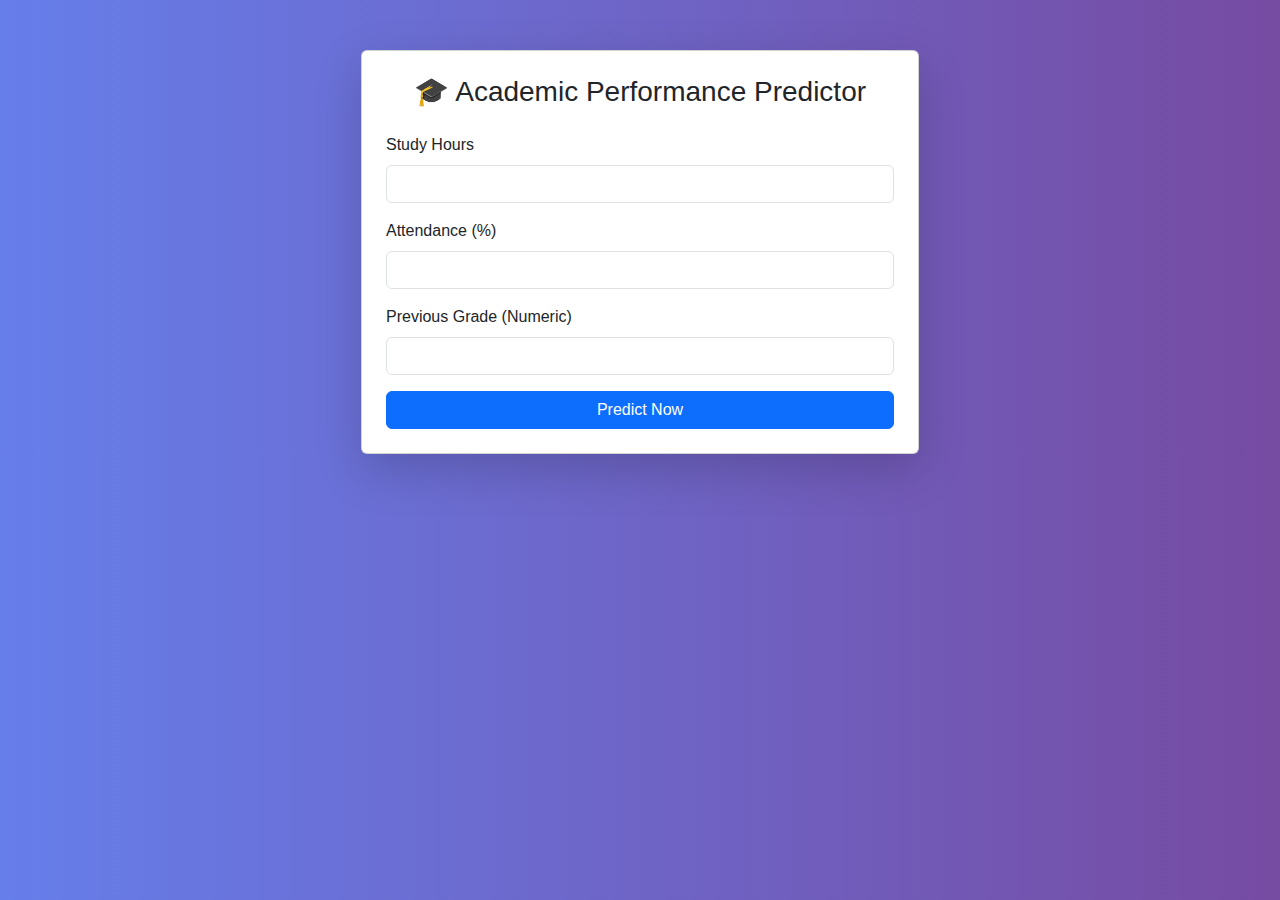
<file: student_performance_prediction/templates/index.html>
<!DOCTYPE html>
<html lang="en">
<head>
  <meta charset="UTF-8">
  <title>Student Academic Performance Predictor</title>
  <link href="https://cdn.jsdelivr.net/npm/bootstrap@5.3.0/dist/css/bootstrap.min.css" rel="stylesheet">
  <style>
    body {
      background: linear-gradient(to right, #667eea, #764ba2);
      color: white;
      font-family: 'Segoe UI', sans-serif;
    }

    .card {
      animation: fadeInUp 1s ease-out;
      margin-top: 50px;
    }

    @keyframes fadeInUp {
      0% {
        opacity: 0;
        transform: translateY(50px);
      }
      100% {
        opacity: 1;
        transform: translateY(0);
      }
    }
  </style>
</head>
<body>
  <div class="container d-flex justify-content-center">
    <div class="card shadow-lg p-4 col-md-6">
      <h3 class="text-center mb-4 text-dark">🎓 Academic Performance Predictor</h3>
      <form action="/predict" method="post">
        <div class="mb-3">
          <label for="study_hours" class="form-label">Study Hours</label>
          <input type="number" step="0.1" class="form-control" name="study_hours" required>
        </div>
        <div class="mb-3">
          <label for="attendance_percentage" class="form-label">Attendance (%)</label>
          <input type="number" step="0.1" class="form-control" name="attendance_percentage" required>
        </div>
        <div class="mb-3">
          <label for="previous_grade_numeric" class="form-label">Previous Grade (Numeric)</label>
          <input type="number" class="form-control" name="previous_grade_numeric" required>
        </div>
        <button type="submit" class="btn btn-primary w-100">Predict Now</button>
      </form>
    </div>
  </div>
</body>
</html>
</file>
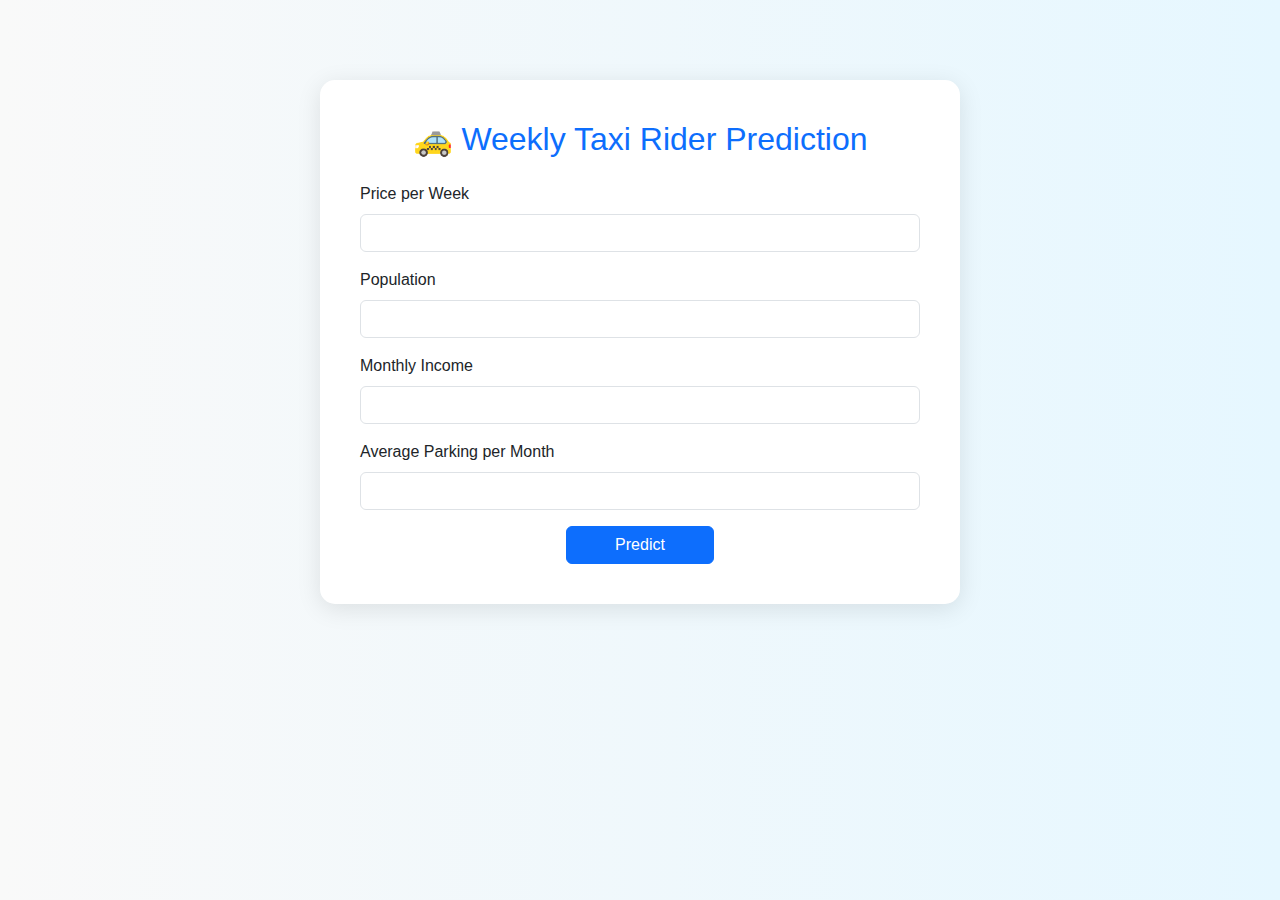
<file: Taxi_Prediction/templates/index.html>
<!DOCTYPE html>
<html lang="en">
<head>
    <meta charset="UTF-8">
    <title>Taxi Rider Prediction</title>
    <link href="https://cdn.jsdelivr.net/npm/bootstrap@5.3.3/dist/css/bootstrap.min.css" rel="stylesheet">
    <style>
        body {
            background: linear-gradient(to right, #f9f9f9, #e6f7ff);
            font-family: 'Segoe UI', sans-serif;
        }
        .form-container {
            margin-top: 80px;
            padding: 40px;
            background-color: #ffffff;
            border-radius: 15px;
            box-shadow: 0 5px 25px rgba(0,0,0,0.1);
        }
    </style>
</head>
<body>
    <div class="container col-md-6 form-container">
        <h2 class="text-center mb-4 text-primary">🚕 Weekly Taxi Rider Prediction</h2>
        <form action="/predict" method="post">
            <div class="mb-3">
                <label class="form-label">Price per Week</label>
                <input type="number" name="priceperweek" step="any" class="form-control" required>
            </div>
            <div class="mb-3">
                <label class="form-label">Population</label>
                <input type="number" name="population" step="any" class="form-control" required>
            </div>
            <div class="mb-3">
                <label class="form-label">Monthly Income</label>
                <input type="number" name="monthlyincome" step="any" class="form-control" required>
            </div>
            <div class="mb-3">
                <label class="form-label">Average Parking per Month</label>
                <input type="number" name="averageparkingpermonth" step="any" class="form-control" required>
            </div>
            <div class="text-center">
                <button type="submit" class="btn btn-primary px-5">Predict</button>
            </div>
        </form>
    </div>
</body>
</html>
</file>
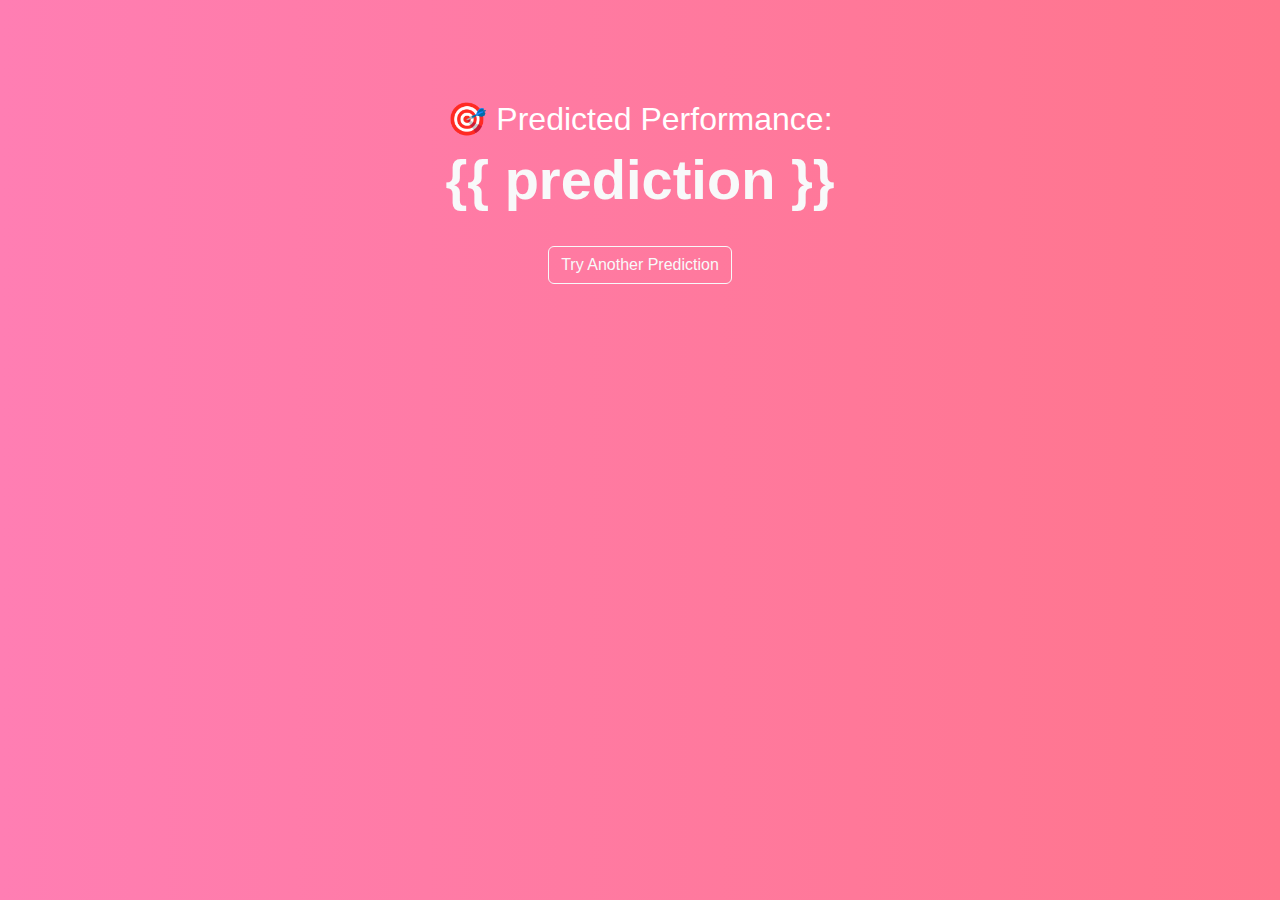
<file: student_performance_prediction/templates/result.html>
<!DOCTYPE html>
<html lang="en">
<head>
  <meta charset="UTF-8">
  <title>Prediction Result</title>
  <link href="https://cdn.jsdelivr.net/npm/bootstrap@5.3.0/dist/css/bootstrap.min.css" rel="stylesheet">
  <style>
    body {
      background: linear-gradient(to left, #ff758c, #ff7eb3);
      color: white;
      font-family: 'Segoe UI', sans-serif;
    }

    .result-box {
      animation: bounceIn 1s ease-in-out;
      margin-top: 100px;
    }

    @keyframes bounceIn {
      0% {
        transform: scale(0.5);
        opacity: 0;
      }
      100% {
        transform: scale(1);
        opacity: 1;
      }
    }
  </style>
</head>
<body>
  <div class="container d-flex justify-content-center">
    <div class="result-box text-center">
      <h2>🎯 Predicted Performance:</h2>
      <h1 class="display-4 fw-bold text-light">{{ prediction }}</h1>
      <a href="/" class="btn btn-outline-light mt-4">Try Another Prediction</a>
    </div>
  </div>
</body>
</html>
</file>
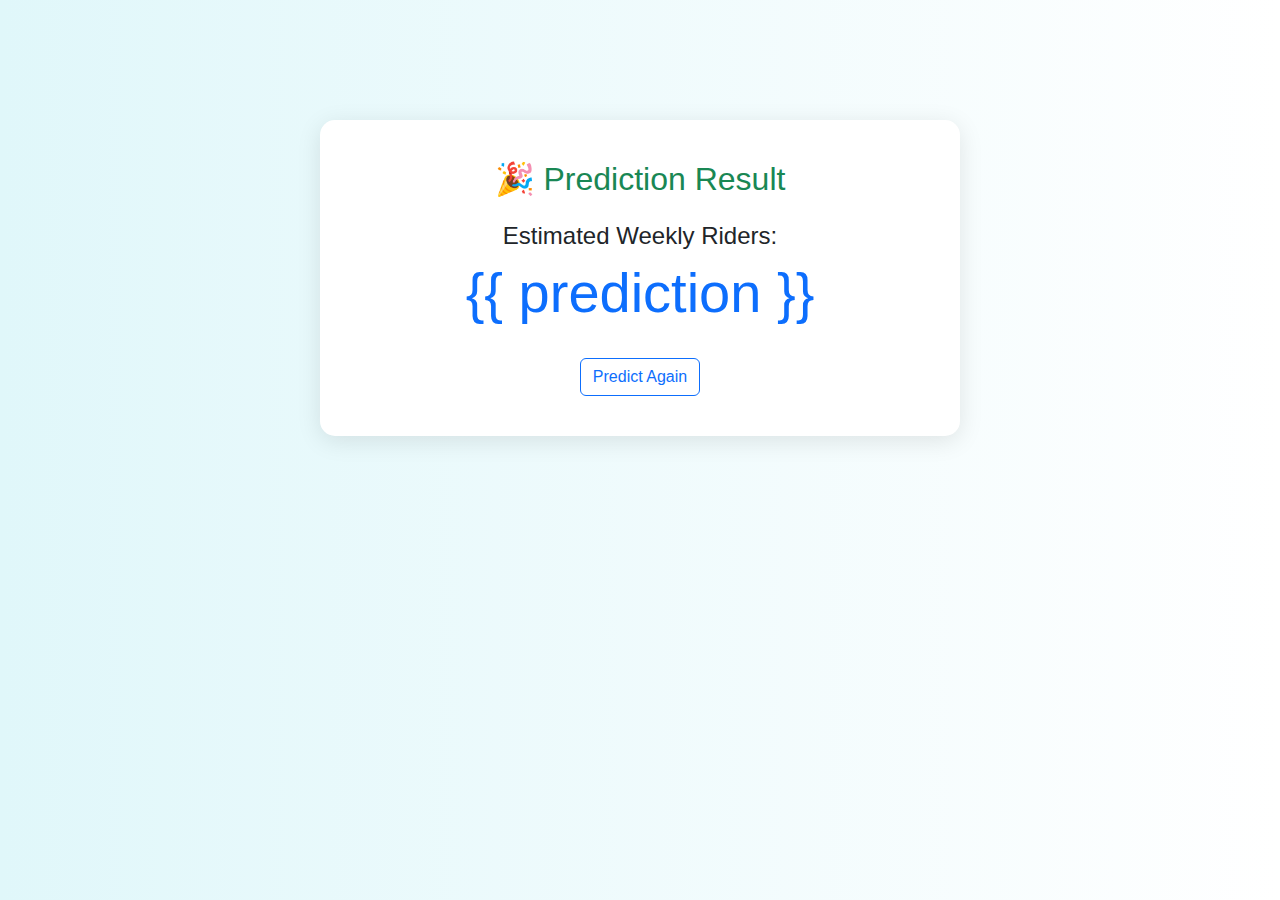
<file: Taxi_Prediction/templates/result.html>
<!DOCTYPE html>
<html lang="en">
<head>
    <meta charset="UTF-8">
    <title>Prediction Result</title>
    <link href="https://cdn.jsdelivr.net/npm/bootstrap@5.3.3/dist/css/bootstrap.min.css" rel="stylesheet">
    <style>
        body {
            background: linear-gradient(to right, #e0f7fa, #fff);
            font-family: 'Segoe UI', sans-serif;
        }
        .result-box {
            margin-top: 120px;
            padding: 40px;
            background-color: #ffffff;
            border-radius: 15px;
            box-shadow: 0 5px 25px rgba(0,0,0,0.1);
        }
    </style>
</head>
<body>
    <div class="container col-md-6 result-box text-center">
        <h2 class="text-success mb-4">🎉 Prediction Result</h2>
        <h4>Estimated Weekly Riders:</h4>
        <h1 class="display-4 text-primary">{{ prediction }}</h1>
        <a href="/" class="btn btn-outline-primary mt-4">Predict Again</a>
    </div>
</body>
</html>
</file>
